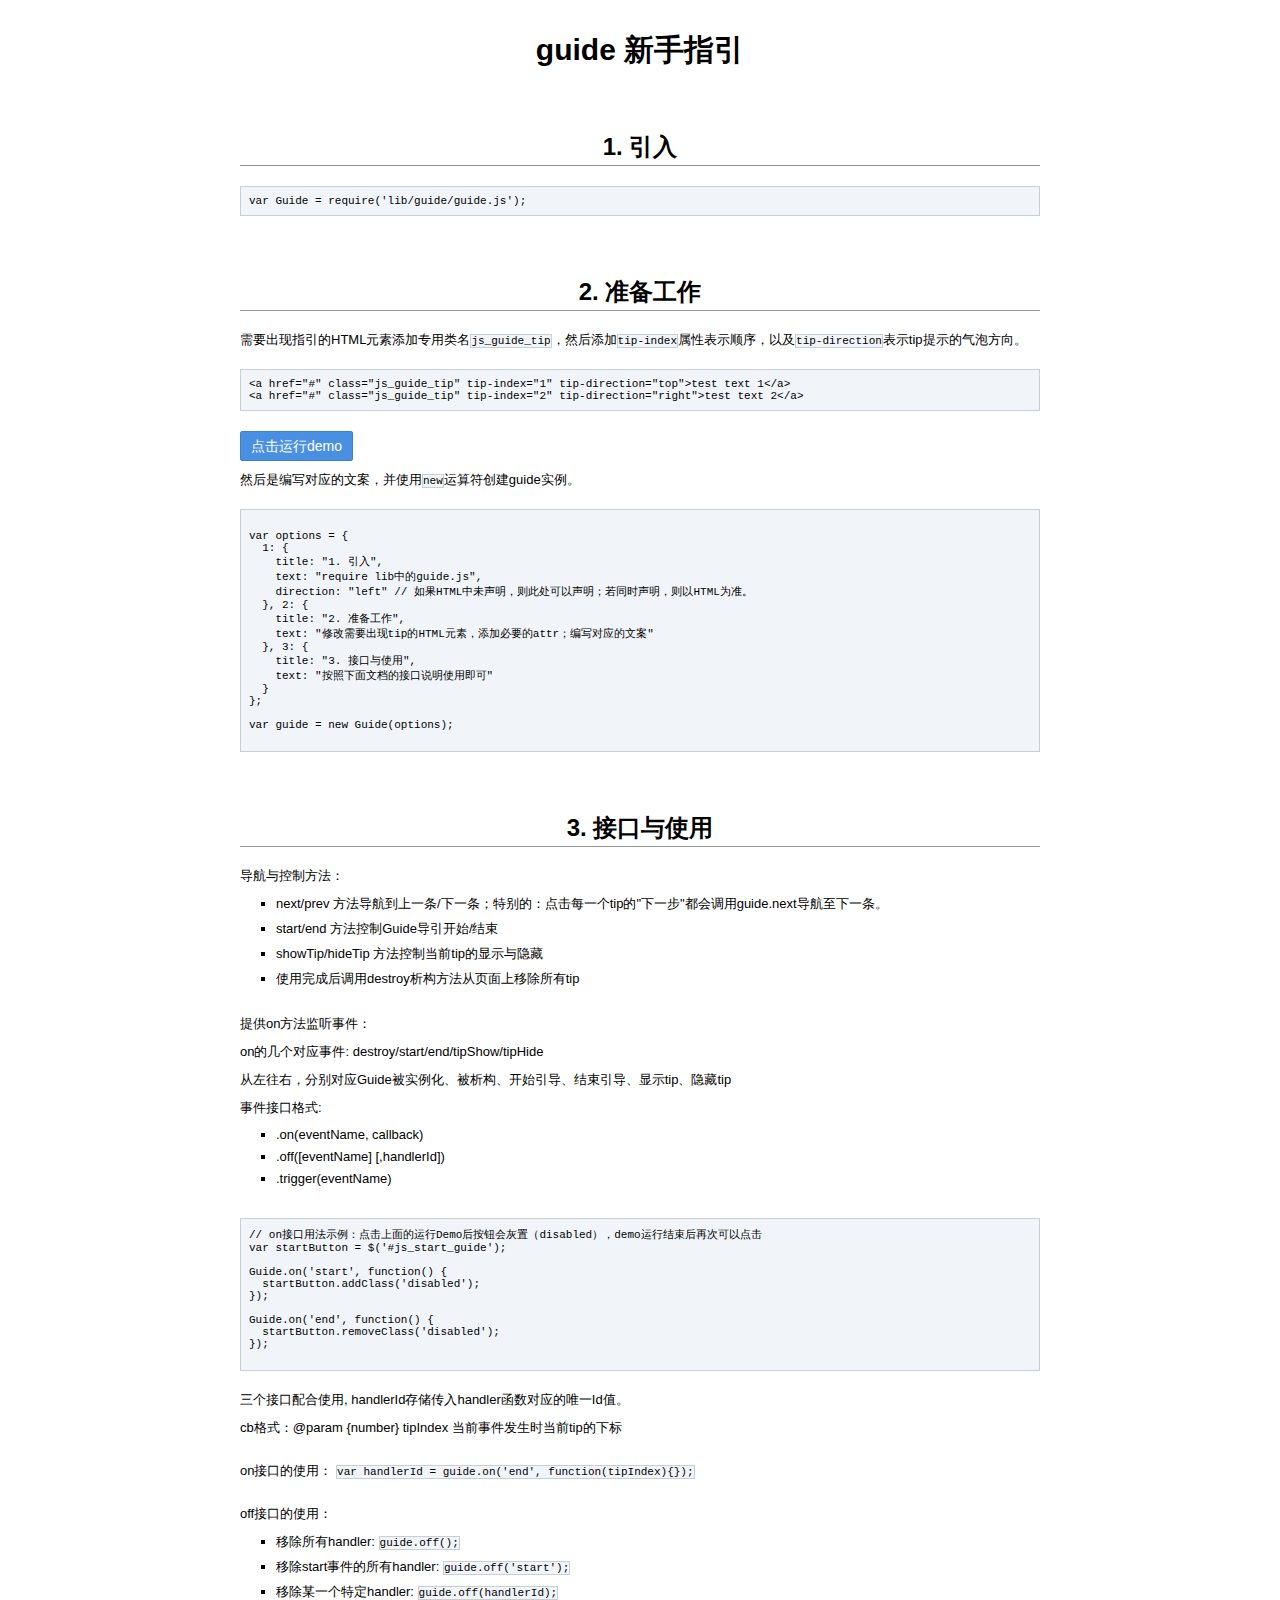
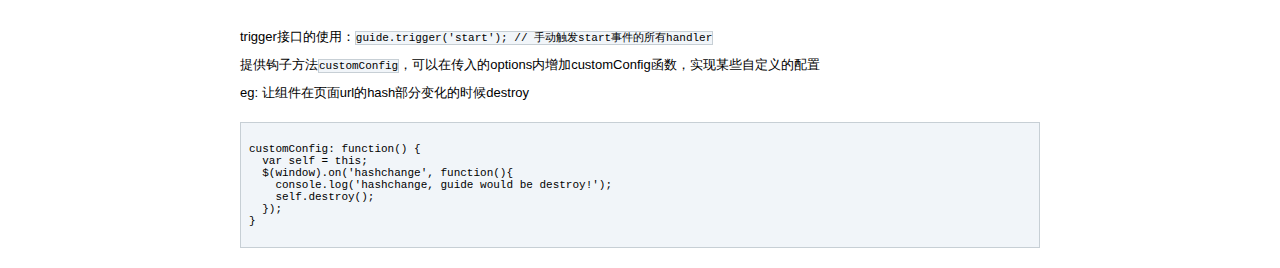
<file: index.html>
<!DOCTYPE html>
<html>

<head>
  <title>Guide Example</title>
  <meta charset="utf-8">
</head>

<body>
  <h1>guide 新手指引</h1>

  <h2 class="js_guide_tip" tip-index="1" tip-direction="bottom">1. 引入</h2>

  <pre><code>var Guide = require('lib/guide/guide.js');</code></pre>

  <h2 class="js_guide_tip" tip-index="2" tip-direction="top">2. 准备工作</h2>

  <p>需要出现指引的HTML元素添加专用类名<code>js_guide_tip</code>，然后添加<code>tip-index</code>属性表示顺序，以及<code>tip-direction</code>表示tip提示的气泡方向。</p>

  <pre><code>&lt;a href="#" class="js_guide_tip" tip-index="1" tip-direction="top"&gt;test text 1&lt;/a&gt;<br>&lt;a href="#" class="js_guide_tip" tip-index="2" tip-direction="right"&gt;test text 2&lt;/a&gt;</code></pre>

  <p><div class="btn btn_blue" id="js_start_guide">点击运行demo</div></p>

  <p>然后是编写对应的文案，并使用<code>new</code>运算符创建guide实例。</p>

  <pre><code>
var options = {
  1: {
    title: "1. 引入",
    text: "require lib中的guide.js",
    direction: "left" // 如果HTML中未声明，则此处可以声明；若同时声明，则以HTML为准。
  }, 2: {
    title: "2. 准备工作",
    text: "修改需要出现tip的HTML元素，添加必要的attr；编写对应的文案"
  }, 3: {
    title: "3. 接口与使用",
    text: "按照下面文档的接口说明使用即可"
  }
};

var guide = new Guide(options);
  </code></pre>

  <h2 class="js_guide_tip" tip-index="3" tip-direction="top">3. 接口与使用</h2>

  <p>导航与控制方法：</p>

  <ul>
  <li>next/prev 方法导航到上一条/下一条；特别的：点击每一个tip的"下一步"都会调用guide.next导航至下一条。</li>
  <li>start/end 方法控制Guide导引开始/结束</li>
  <li>showTip/hideTip 方法控制当前tip的显示与隐藏</li>
  <li>使用完成后调用destroy析构方法从页面上移除所有tip</li>
  </ul>

  <br>

  <p>提供on方法监听事件：</p>
  <p>on的几个对应事件: destroy/start/end/tipShow/tipHide</p>
  <p>从左往右，分别对应Guide被实例化、被析构、开始引导、结束引导、显示tip、隐藏tip</p>
  <p>事件接口格式:</p>

  <ul>
  <li>.on(eventName, callback)</li>
  <li>.off([eventName] [,handlerId])</li>
  <li>.trigger(eventName)</li>
  </ul>

  <pre><code>// on接口用法示例：点击上面的运行Demo后按钮会灰置（disabled），demo运行结束后再次可以点击
var startButton = $('#js_start_guide');

Guide.on('start', function() {
  startButton.addClass('disabled');
});

Guide.on('end', function() {
  startButton.removeClass('disabled');
});
  </code></pre>

  <p>三个接口配合使用, handlerId存储传入handler函数对应的唯一Id值。</p>
  <p>cb格式：@param {number} tipIndex 当前事件发生时当前tip的下标</p>

  <br>

  <p>on接口的使用： <code>var handlerId = guide.on('end', function(tipIndex){});</code></p>

  <br>

  <p>off接口的使用：</p>

  <ul>
  <li>移除所有handler: <code>guide.off();</code></li>
  <li>移除start事件的所有handler: <code>guide.off('start');</code></li>
  <li>移除某一个特定handler: <code>guide.off(handlerId);</code></li>
  </ul>

  <br>

  <p>trigger接口的使用：<code>guide.trigger('start'); // 手动触发start事件的所有handler</code></p>

  <p>提供钩子方法<code>customConfig</code>，可以在传入的options内增加customConfig函数，实现某些自定义的配置</p>
  <p>eg: 让组件在页面url的hash部分变化的时候destroy</p>
  <pre><code>
customConfig: function() {
  var self = this;
  $(window).on('hashchange', function(){
    console.log('hashchange, guide would be destroy!');
    self.destroy();
  });
}
  </code></pre>

  <link rel="stylesheet" type="text/css" href="static/css/md.css">
  <link rel="stylesheet" type="text/css" href="static/css/style.css">
  <link rel="stylesheet" type="text/css" href="static/css/index.css">
  <script src="static/lib/sea.js"></script>
  <script src="static/lib/seajs-text.js"></script>
  <script src="static/lib/jquery-1.11.0.min.js"></script>
  <script>
    // Set configuration
    seajs.config({
      alias: {
        "jquery": "/static/lib/jquery-1.11.0.min.js"
      },
      plugins: ['text']
    });

    seajs.use("./index.js");
  </script>
</body>


</html>
</file>
<file: static/css/md.css>
/* Extracted and interpreted from adcstyle.css and frameset_styles.css */

/* body */
body {
  margin: 20px auto;
  width: 800px;
  background-color: #fff;
  color: #000;
  font: 13px "Myriad Pro", "Lucida Grande", Lucida, Verdana, sans-serif;
}

/* links */
a:link {
  color: #00f;
  text-decoration: none;
}

a:visited {
  color: #00a;
  text-decoration: none;
}

a:hover {
  color: #f60;
  text-decoration: underline;
}

a:active {
  color: #f60;
  text-decoration: underline;
}


/* html tags */

/*  Work around IE/Win code size bug - courtesy Jesper, waffle.wootest.net  */

* html code {
  font-size: 101%;
}

* html pre {
  font-size: 101%;
}

/* code */

pre, code {
  font-size: 11px; font-family: monaco, courier, consolas, monospace;
  border: 1px solid #c7cfd5;
  background-color: #f1f5f9;
}

pre {
  margin-top: 5px;
  margin-bottom: 10px;
  border: 1px solid #c7cfd5;
  background: #f1f5f9;
  margin: 20px 0;
  padding: 8px;
  text-align: left;
}

pre code {
  border: none;
  background-color: none;
}

hr {
  color: #919699;
  size: 1;
  width: 100%;
  noshade: "noshade"
}

/* headers */


h1, h2, h3, h4, h5, h6 {
  font-family: "Myriad Pro", "Lucida Grande", Lucida, Verdana, sans-serif;
  font-weight: bold;
  text-align: center;
}

h1  {
  margin-top: 1em;
  margin-bottom: 25px;
  color: #000;
  font-weight: bold;
  font-size: 30px;
}
h2  {
  margin-top: 2.5em;
  font-size: 24px;
  color: #000;
  padding-bottom: 2px;
  border-bottom: 1px solid #919699;
}
h3  {
  margin-top: 2em;
  margin-bottom: .5em;
  font-size: 17px;
  color: #000;
}
h4  {
  margin-top: 2em;
  margin-bottom: .5em;
  font-size: 15px;
  color: #000;
}
h5  {
  margin-top: 20px;
  margin-bottom: .5em;
    padding: 0;
  font-size: 13px;
  color: #000;
}

h6  {
  margin-top: 20px;
  margin-bottom: .5em;
    padding: 0;
  font-size: 11px;
  color: #000;
}

p {
    margin-top: 0px;
    margin-bottom: 10px;
}

/* lists */

ul  {
  list-style: square outside;
  margin: 0 0 0 30px;
  padding: 0 0 12px 6px;
}

li  {
  margin-top: 7px;
}

ol {
  list-style-type: decimal;
  list-style-position: outside;
  margin: 0 0 0 30px;
  padding: 0 0 12px 6px;
}

ol ol {
  list-style-type: lower-alpha;
    list-style-position: outside;
  margin: 7px 0 0 30px;
  padding: 0 0 0 10px;
    }

ul ul {
  margin-left: 40px;
  padding: 0 0 0 6px;
}

li>p { display: inline }
li>p+p { display: block }
li>a+p { display: block }


/* table */

table {
  width: 100%;
  border-top: 1px solid #919699;
  border-left: 1px solid #919699;
  border-spacing: 0;
}

table th {
  padding: 4px 8px 4px 8px;
  background: #E2E2E2;
  font-size: 12px;
  border-bottom: 1px solid #919699;
  border-right: 1px solid #919699;
}
table th p {
  font-weight: bold;
  margin-bottom: 0px;
}

table td {
  padding: 8px;
  font-size: 12px;
  vertical-align: top;
  border-bottom: 1px solid #919699;
  border-right: 1px solid #919699;
}
table td p {
  margin-bottom: 0px;
}
table td p + p  {
  margin-top: 5px;
}
table td p + p + p {
  margin-top: 5px;
}

/* forms */

form {
  margin: 0;
}

button {
  margin: 3px 0 10px 0;
}
input {
  vertical-align: middle;
  padding: 0;
  margin: 0 0 5px 0;
}

select {
  vertical-align: middle;
  padding: 0;
  margin: 0 0 3px 0;
}

textarea {
  margin: 0 0 10px 0;
  width: 100%;
}
</file>
<file: static/css/style.css>
.mod-bubble {
  position: absolute;
  width: 238px;
  min-height: 110px;
  border-radius: 2px;
  background-color: #fff;
  padding: 20px;
  border: solid 1px #C6C6C6;
}
.mod-bubble__corner {
  width: 0;
  height: 0;
  overflow: hidden;
  font-size: 0;
  display: inline-block;
  border-width: 10px;
  border-style: dashed dashed dashed solid;
  z-index: 10;
}
.mod-bubble__corner__shadow {
  width: 0;
  height: 0;
  overflow: hidden;
  font-size: 0;
  display: inline-block;
  border-width: 12px;
  border-style: dashed dashed dashed solid;
}
.mod-bubbleLeft .mod-bubble__corner {
  position: absolute;
  right: -20px;
  top: 20px;
  border-color: transparent transparent transparent #fff;
}
.mod-bubbleLeft .mod-bubble__corner__shadow {
  position: absolute;
  right: -24px;
  top: 18px;
  border-color: transparent transparent transparent #C6C6C6;
}
.mod-bubbleRight .mod-bubble__corner {
  position: absolute;
  left: -20px;
  top: 20px;
  border-color: transparent #fff transparent transparent;
}
.mod-bubbleRight .mod-bubble__corner__shadow {
  position: absolute;
  left: -24px;
  top: 18px;
  border-color: transparent #C6C6C6 transparent transparent;
}
.mod-bubbleTop .mod-bubble__corner {
  position: absolute;
  right: 20px;
  bottom: -20px;
  border-color: #fff transparent transparent transparent;
}
.mod-bubbleTop .mod-bubble__corner__shadow {
  position: absolute;
  right: 18px;
  bottom: -24px;
  border-color: #C6C6C6 transparent transparent transparent;
}
.mod-bubbleBottom .mod-bubble__corner {
  position: absolute;
  left: 20px;
  top: -20px;
  border-color: transparent transparent #fff transparent ;
}
.mod-bubbleBottom .mod-bubble__corner__shadow {
  position: absolute;
  left: 18px;
  top: -24px;
  border-color: transparent transparent #C6C6C6 transparent;
}
.mod-bubble__title {
  margin-bottom: 10px;
  font-size: 16px;
  color: #000;
}
.mod-bubble__text {
  margin-bottom: 20px;
  font-size: 14px;
  line-height: 20px;
  color: #75777A;
}
.mod-bubble .btn {
  display: block;
  margin: 0 auto;
  width: 100%;
  padding: 0;
  height: 30px;
  line-height: 30px;
}
.mod-bubble__close {
  width: 10px;
  height: 10px;
  position: absolute;
  top: 20px;
  right: 20px;
  background-image: url(../img/bubble-close.png);
}
.mod-bubble__close:hover {
  opacity: 0.85;
  text-decoration: none;
}
</file>
<file: static/css/index.css>
.btn {
  box-sizing: content-box;
  display: inline-block;
  height: 28px;
  margin: 0;
  padding: 0 10px;
  min-width: 30px;
  text-align: center;
  font-size: 14px;
  line-height: 28px;
  color: #222;
  border: 1px solid #c8c8c8;
  border-radius: 2px;
  border-radius: 0px\9;
  background-color: #e3e3e3;
  background-image: -webkit-linear-gradient(#fdfdfd, #eff1f4);
  background: -moz-linear-gradient(top, #fdfdfd 0%, #eff1f4 100%);
  background: -webkit-linear-gradient(top, #fdfdfd 0%, #eff1f4 100%);
  background: -o-linear-gradient(top, #fdfdfd 0%, #eff1f4 100%);
  background: -ms-linear-gradient(top, #fdfdfd 0%, #eff1f4 100%);
  filter: progid:DXImageTransform.Microsoft.gradient(startColorstr='#FDFDFD', endColorstr='#EFF1F4', GradientType=0);
  background: linear-gradient(top, #fdfdfd 0%, #eff1f4 100%);
  cursor: default;
  -webkit-user-select: none;
}
.btn:hover {
  opacity: 0.95;
  text-decoration: none;
  cursor: pointer;
}
.btn.active,
.btn:active,
.btn_active,
.btn_focus,
.btn:focus {
  background-color: #c6c6c6;
  background-image: -webkit-linear-gradient(#e7e7e7, #c6c6c6);
  background: -moz-linear-gradient(top, #e7e7e7 0%, #c6c6c6 100%);
  background: -webkit-linear-gradient(top, #e7e7e7 0%, #c6c6c6 100%);
  background: -o-linear-gradient(top, #e7e7e7 0%, #c6c6c6 100%);
  background: -ms-linear-gradient(top, #e7e7e7 0%, #c6c6c6 100%);
  filter: progid:DXImageTransform.Microsoft.gradient(startColorstr='#e7e7e7', endColorstr='#c6c6c6', GradientType=0);
  background: linear-gradient(top, #e7e7e7 0%, #c6c6c6 100%);
  outline: 0;
  box-shadow: 0 2px 2px 0 rgba(0, 0, 0, 0.1) inset;
}
.btn.disabled,
.btn_disabled,
.btn:disabled,
.btn[disabled] {
  background-image: none;
  background-color: #e3e3e3;
  pointer-events: none;
  color: #969696;
}
.btn_blue {
  color: #fff;
  background-color: #4A90E2;
  background-image: -webkit-linear-gradient(#4a90e2, #4a90e2);
  background: -moz-linear-gradient(top, #4a90e2 0%, #4a90e2 100%);
  background: -webkit-linear-gradient(top, #4a90e2 0%, #4a90e2 100%);
  background: -o-linear-gradient(top, #4a90e2 0%, #4a90e2 100%);
  background: -ms-linear-gradient(top, #4a90e2 0%, #4a90e2 100%);
  filter: progid:DXImageTransform.Microsoft.gradient(startColorstr='#4A90E2', endColorstr='#4A90E2', GradientType=0);
  background: linear-gradient(top, #4a90e2 0%, #4a90e2 100%);
  border-color: #417FC8;
}
.btn_blue.active,
.btn_blue:active,
.btn_blue:focus {
  background-color: #75aff4;
  background-image: -webkit-linear-gradient(#3e80cf, #75aff4);
  background: -moz-linear-gradient(top, #3e80cf 0%, #75aff4 100%);
  background: -webkit-linear-gradient(top, #3e80cf 0%, #75aff4 100%);
  background: -o-linear-gradient(top, #3e80cf 0%, #75aff4 100%);
  background: -ms-linear-gradient(top, #3e80cf 0%, #75aff4 100%);
  filter: progid:DXImageTransform.Microsoft.gradient(startColorstr='#3e80cf', endColorstr='#75aff4', GradientType=0);
  background: linear-gradient(top, #3e80cf 0%, #75aff4 100%);
}
.btn_blue.disabled,
.btn_blue_disabled,
.btn_blue:disabled,
.btn_blue[disabled] {
  background-image: none;
  background-color: #a9cdf7;
  border-color: #6da9d7;
  box-shadow: none;
  color: #fff;
}



// .item {
//   margin: 20% auto;
//   text-align: center;
// }

// #js_start_guide {
//   width: 100px;
//   margin: 0% auto;
// }
</file>
